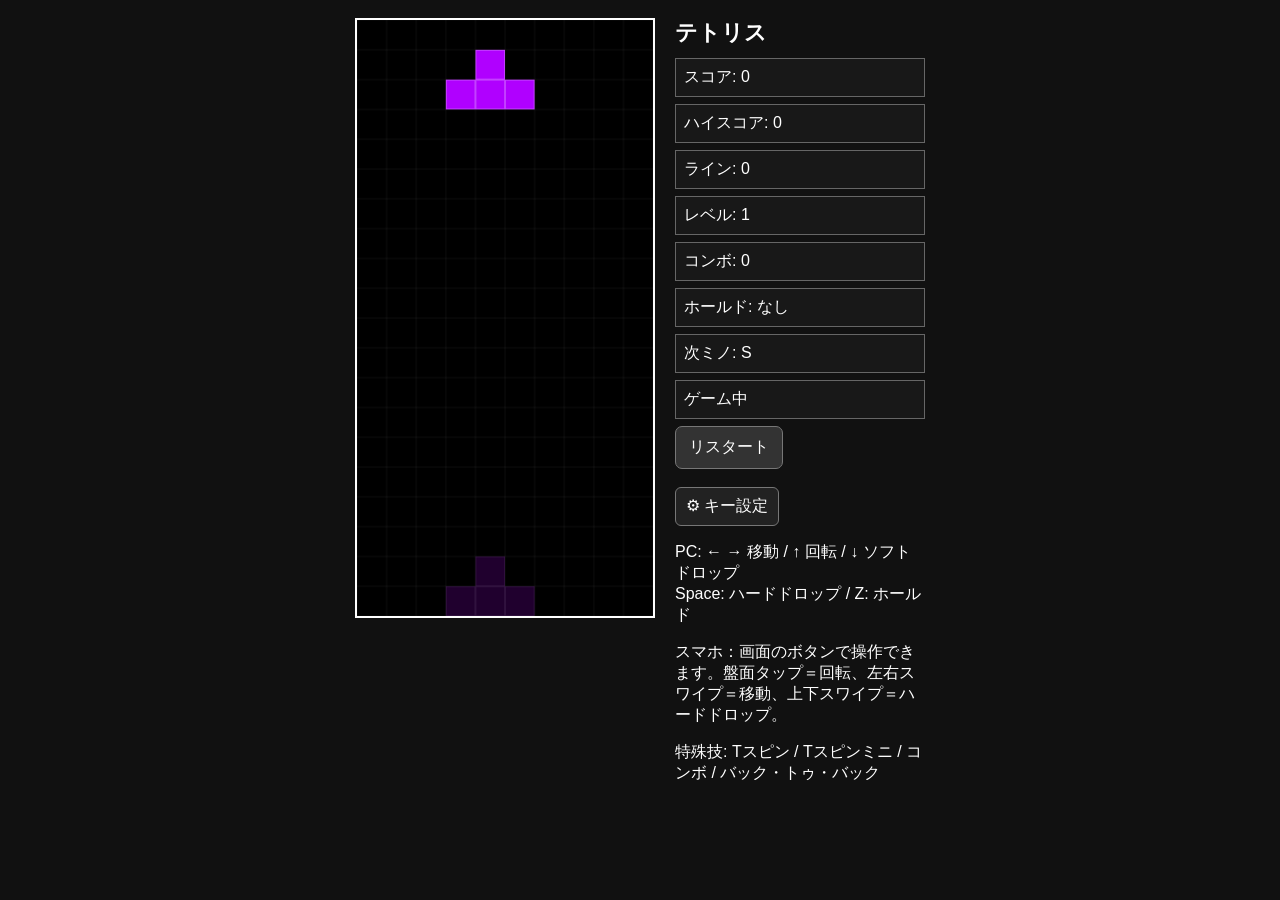
<file: index.html>
<!DOCTYPE html>
<html lang="ja">
<head>
<meta charset="UTF-8">
<meta name="viewport" content="width=device-width,initial-scale=1,maximum-scale=1,user-scalable=no">
<title>Tetris Production</title>
<style>
*{box-sizing:border-box}
html,body{margin:0;min-height:100%;background:#111;color:#fff;font-family:sans-serif}
body{display:flex;justify-content:center;align-items:flex-start;gap:20px;padding:18px;touch-action:auto}
canvas{background:#000;border:2px solid #fff;display:block;width:300px;height:600px;touch-action:none}
.panel{width:250px}
h1{font-size:22px;margin:0 0 10px}
.box{border:1px solid #666;padding:8px;margin:7px 0;background:#181818}
button{
  background:#333;color:#fff;border:1px solid #777;border-radius:7px;
  padding:10px 13px;font-size:16px;cursor:pointer;
  -webkit-tap-highlight-color:transparent;user-select:none
}
button:active{background:#555;transform:scale(.97)}
#status{min-height:26px}
.mobile-controls{
  display:none;
  width:300px;
  grid-template-columns:repeat(3,1fr);
  gap:8px;
  margin-top:10px;
}
.mobile-btn{
  display:flex;
  align-items:center;
  justify-content:center;
  flex-direction:column;
  min-height:62px;
  padding:4px;
  background:#333;
  color:#fff;
  border:2px solid #777;
  border-radius:9px;
  font-size:25px;
  font-weight:bold;
  touch-action:manipulation;
  user-select:none;
  -webkit-user-select:none;
  -webkit-touch-callout:none;
}
.mobile-btn:active{background:#666;transform:scale(.96)}
.mobile-btn small{font-size:11px;font-weight:normal}
.settings-link{color:#fff;text-decoration:none;display:inline-block;padding:8px 10px;border:1px solid #777;border-radius:6px;background:#222}
@media(max-width:700px){
  body{flex-direction:column;align-items:center;gap:8px;padding:8px}
  canvas{width:300px;height:600px}
  .panel{width:300px}
  .panel h1{display:none}
  .box{display:inline-block;margin:3px;padding:6px}
  #status{display:block}
  #restart{width:100%}
  .mobile-controls{display:grid}
  .panel p{font-size:13px}
}
@media(min-width:701px){
  .mobile-controls{display:none}
}
</style>
</head>
<body>
<div>
  <canvas id="game" width="300" height="600"></canvas>
  <div class="mobile-controls" aria-label="スマホ操作">
    <button type="button" class="mobile-btn" data-action="hold">H<br><small>ホールド</small></button>
    <button type="button" class="mobile-btn" data-action="rotate">↻<br><small>回転</small></button>
    <button type="button" class="mobile-btn" data-action="drop">⬇<br><small>ハード</small></button>

    <button type="button" class="mobile-btn" data-action="left">←</button>
    <button type="button" class="mobile-btn" data-action="down">↓</button>
    <button type="button" class="mobile-btn" data-action="right">→</button>
  </div>
</div>

<div class="panel">
  <h1>テトリス</h1>
  <div class="box">スコア: <span id="score">0</span></div>
  <div class="box">ハイスコア: <span id="high">0</span></div>
  <div class="box">ライン: <span id="lines">0</span></div>
  <div class="box">レベル: <span id="level">1</span></div>
  <div class="box">コンボ: <span id="combo">0</span></div>
  <div class="box">ホールド: <span id="hold">なし</span></div>
  <div class="box">次ミノ: <span id="next">-</span></div>
  <div class="box" id="status">ゲーム開始</div>
  <button id="restart">リスタート</button><br><br><a class="settings-link" href="settings.html">⚙ キー設定</a>
  <p>PC: ← → 移動 / ↑ 回転 / ↓ ソフトドロップ<br>Space: ハードドロップ / Z: ホールド</p>
  <p>スマホ：画面のボタンで操作できます。盤面タップ＝回転、左右スワイプ＝移動、上下スワイプ＝ハードドロップ。</p><p>特殊技: Tスピン / Tスピンミニ / コンボ / バック・トゥ・バック</p>
</div>

<script src="tetris.js"></script>
</body>
</html>
</file>
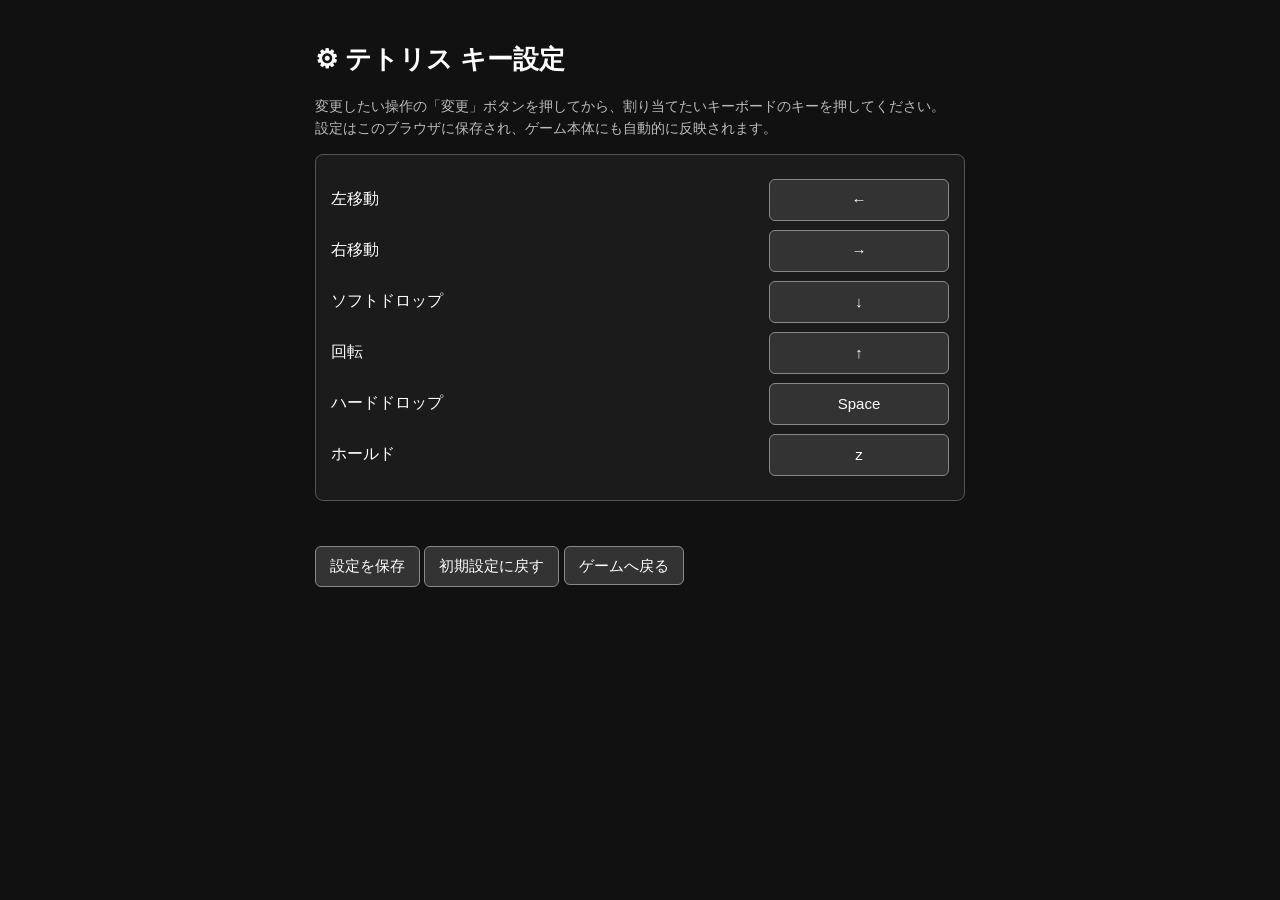
<file: settings.html>
<!DOCTYPE html>
<html lang="ja">
<head>
<meta charset="UTF-8">
<meta name="viewport" content="width=device-width,initial-scale=1">
<title>キー設定 - Tetris</title>
<style>
*{box-sizing:border-box}
body{margin:0;background:#111;color:#fff;font-family:sans-serif;padding:25px}
main{max-width:650px;margin:auto}
h1{font-size:26px}
.card{background:#1b1b1b;border:1px solid #555;border-radius:8px;padding:15px;margin:10px 0}
.row{display:grid;grid-template-columns:1fr 180px;gap:10px;align-items:center;margin:9px 0}
.key{
  background:#333;color:#fff;border:1px solid #888;border-radius:6px;
  padding:10px;text-align:center;cursor:pointer;min-height:42px
}
.key.waiting{background:#684}
button,.back{
  background:#333;color:#fff;border:1px solid #888;border-radius:6px;
  padding:10px 14px;font-size:15px;text-decoration:none;cursor:pointer
}
button:hover,.back:hover,.key:hover{background:#444}
.note{color:#bbb;font-size:14px;line-height:1.6}
#message{min-height:25px;margin:10px 0}
@media(max-width:600px){
  body{padding:12px}
  .row{grid-template-columns:1fr 130px}
}
</style>
</head>
<body>
<main>
<h1>⚙ テトリス キー設定</h1>
<p class="note">
変更したい操作の「変更」ボタンを押してから、割り当てたいキーボードのキーを押してください。<br>
設定はこのブラウザに保存され、ゲーム本体にも自動的に反映されます。
</p>

<div class="card" id="settings"></div>

<div id="message"></div>

<button id="save">設定を保存</button>
<button id="reset">初期設定に戻す</button>
<a class="back" href="index.html">ゲームへ戻る</a>
</main>

<script>
"use strict";

const DEFAULT_KEYS = {
  left: "ArrowLeft",
  right: "ArrowRight",
  down: "ArrowDown",
  rotate: "ArrowUp",
  hardDrop: " ",
  hold: "z"
};

const LABELS = {
  left: "左移動",
  right: "右移動",
  down: "ソフトドロップ",
  rotate: "回転",
  hardDrop: "ハードドロップ",
  hold: "ホールド"
};

let config = {};
try {
  config = JSON.parse(localStorage.getItem("tetrisKeyConfig") || "null") || {...DEFAULT_KEYS};
} catch(e) {
  config = {...DEFAULT_KEYS};
}

let waiting = null;

function displayKey(k){
  if(k === " ") return "Space";
  if(k === "ArrowLeft") return "←";
  if(k === "ArrowRight") return "→";
  if(k === "ArrowUp") return "↑";
  if(k === "ArrowDown") return "↓";
  if(k === "Escape") return "Esc";
  if(k === "Enter") return "Enter";
  if(k === "Shift") return "Shift";
  if(k === "Control") return "Ctrl";
  if(k === "Alt") return "Alt";
  return k;
}

function render(){
  const box=document.getElementById("settings");
  box.innerHTML="";

  Object.keys(LABELS).forEach(action=>{
    const row=document.createElement("div");
    row.className="row";

    const label=document.createElement("div");
    label.textContent=LABELS[action];

    const btn=document.createElement("button");
    btn.className="key";
    btn.textContent=waiting===action ? "キーを押してください" : displayKey(config[action]);
    if(waiting===action) btn.classList.add("waiting");

    btn.onclick=()=>{
      waiting=action;
      document.getElementById("message").textContent="「"+LABELS[action]+"」に割り当てるキーを押してください。";
      render();
    };

    row.appendChild(label);
    row.appendChild(btn);
    box.appendChild(row);
  });
}

document.addEventListener("keydown",e=>{
  if(waiting===null) return;

  e.preventDefault();

  if(e.key==="Escape"){
    waiting=null;
    document.getElementById("message").textContent="変更をキャンセルしました。";
    render();
    return;
  }

  let value=e.key;

  // 同じキーの二重割り当てを避ける
  const duplicate=Object.keys(config).find(a=>a!==waiting && config[a]===value);
  if(duplicate){
    document.getElementById("message").textContent=
      "そのキーは「"+LABELS[duplicate]+"」に使用されています。別のキーを選んでください。";
    return;
  }

  config[waiting]=value;
  document.getElementById("message").textContent=
    LABELS[waiting]+" を「"+displayKey(value)+"」に設定しました。";
  waiting=null;
  render();
});

document.getElementById("save").onclick=()=>{
  localStorage.setItem("tetrisKeyConfig",JSON.stringify(config));
  document.getElementById("message").textContent="設定を保存しました。ゲームに戻ると反映されます。";
};

document.getElementById("reset").onclick=()=>{
  config={...DEFAULT_KEYS};
  localStorage.setItem("tetrisKeyConfig",JSON.stringify(config));
  waiting=null;
  document.getElementById("message").textContent="初期設定に戻しました。";
  render();
};

render();
</script>
</body>
</html>
</file>
